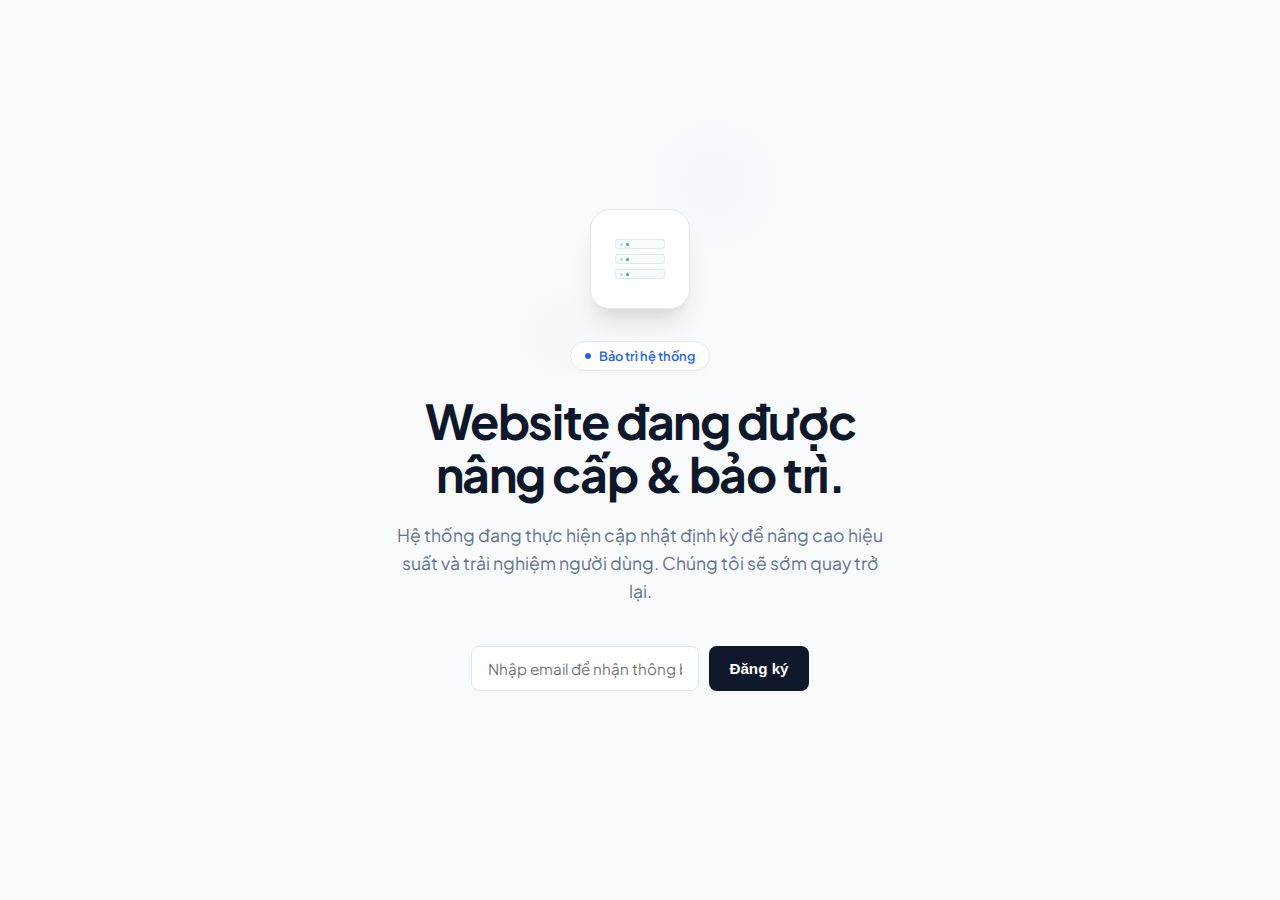
<file: index.html>
<!DOCTYPE html>
<html lang="vi">

<head>
    <meta charset="UTF-8">
    <meta name="viewport" content="width=device-width, initial-scale=1.0">
    <title>Hệ Thống Đang Bảo Trì</title>
    <link rel="preconnect" href="https://fonts.googleapis.com">
    <link rel="preconnect" href="https://fonts.gstatic.com" crossorigin>
    <link href="https://fonts.googleapis.com/css2?family=Plus+Jakarta+Sans:wght@400;500;600;700&display=swap"
        rel="stylesheet">
    <link rel="stylesheet" href="style.css">
</head>

<body>
    <div class="main-container">
        <div class="content-grid">
            <div class="visual-column">
                <div class="floating-elements">
                    <div class="float-circle c1"></div>
                    <div class="float-circle c2"></div>
                </div>
                <div class="server-illustration">
                    <div class="server-rack">
                        <div class="server-unit u1">
                            <div class="lights"><span></span><span></span></div>
                        </div>
                        <div class="server-unit u2">
                            <div class="lights"><span></span><span></span></div>
                        </div>
                        <div class="server-unit u3">
                            <div class="lights"><span></span><span></span></div>
                        </div>
                    </div>
                </div>
            </div>

            <div class="text-column">
                <div class="badge">
                    <span class="badge-dot"></span>
                    Bảo trì hệ thống
                </div>

                <h1 class="heading">Website đang được<br>nâng cấp & bảo trì.</h1>

                <p class="description">
                    Hệ thống đang thực hiện cập nhật định kỳ để nâng cao hiệu suất và trải nghiệm người dùng. Chúng tôi
                    sẽ sớm quay trở lại.
                </p>
            </div>

            <form id="notifyForm" class="subscribe-form">
                <input type="email" placeholder="Nhập email để nhận thông báo" required>
                <button type="submit">Đăng ký</button>
            </form>
        </div>
    </div>

    <script src="script.js"></script>
</body>

</html>
</file>
<file: style.css>
:root {
    --primary: #0f172a;
    --accent: #2563eb;
    --accent-light: #eff6ff;
    --text-main: #334155;
    --text-light: #64748b;
    --bg-color: #f8fafc;
    --white: #ffffff;
    --border: #e2e8f0;
    --font-main: 'Plus Jakarta Sans', sans-serif;
}

* {
    margin: 0;
    padding: 0;
    box-sizing: border-box;
}

body {
    font-family: var(--font-main);
    background-color: var(--bg-color);
    color: var(--text-main);
    min-height: 100vh;
    display: flex;
    flex-direction: column;
}

.main-container {
    max-width: 1000px;
    margin: 0 auto;
    width: 100%;
    padding: 0 24px;
    flex: 1;
    display: flex;
    flex-direction: column;
}

/* Navbar */
.navbar {
    height: 80px;
    display: flex;
    justify-content: space-between;
    align-items: center;
}

.logo {
    display: flex;
    align-items: center;
    gap: 12px;
    font-weight: 700;
    font-size: 1.1rem;
    color: var(--primary);
}

.logo-icon {
    width: 32px;
    height: 32px;
    background: var(--accent);
    border-radius: 8px;
    position: relative;
    flex-shrink: 0;
}

.logo-icon::after {
    content: '';
    position: absolute;
    top: 50%;
    left: 50%;
    transform: translate(-50%, -50%);
    width: 16px;
    height: 16px;
    background: white;
    border-radius: 4px;
}

.support-link {
    color: var(--text-light);
    text-decoration: none;
    font-weight: 500;
    font-size: 0.9rem;
    transition: color 0.2s;
    white-space: nowrap;
}

.support-link:hover {
    color: var(--accent);
}

/* Content Grid - Centered */
.content-grid {
    flex: 1;
    display: flex;
    flex-direction: column;
    justify-content: center;
    align-items: center;
    text-align: center;
    padding: 40px 0;
    position: relative;
}

/* Visual Column */
.visual-column {
    margin-bottom: 32px;
    position: relative;
}

.server-illustration {
    position: relative;
    width: 100px;
    height: 100px;
    background: white;
    border-radius: 20px;
    border: 1px solid var(--border);
    display: flex;
    align-items: center;
    justify-content: center;
    box-shadow: 0 20px 25px -5px rgba(0, 0, 0, 0.1), 0 10px 10px -5px rgba(0, 0, 0, 0.04);
}

.server-rack {
    width: 50px;
    display: flex;
    flex-direction: column;
    gap: 5px;
}

.server-unit {
    height: 10px;
    background: var(--bg-color);
    border: 1px solid var(--border);
    border-radius: 3px;
    display: flex;
    align-items: center;
    padding: 0 4px;
}

.lights {
    display: flex;
    gap: 3px;
}

.lights span {
    width: 3px;
    height: 3px;
    border-radius: 50%;
}

.lights span:nth-child(1) {
    background: #cbd5e1;
}

.lights span:nth-child(2) {
    background: #22c55e;
    animation: blink 1s infinite;
}

.u2 .lights span:nth-child(2) {
    animation-delay: 0.3s;
}

.u3 .lights span:nth-child(2) {
    animation-delay: 0.6s;
}

@keyframes blink {
    50% {
        opacity: 0.3;
    }
}

/* Floating Elements */
.floating-elements {
    position: absolute;
    top: 50%;
    left: 50%;
    transform: translate(-50%, -50%);
    width: 250px;
    height: 250px;
    z-index: -1;
    pointer-events: none;
}

.float-circle {
    position: absolute;
    border-radius: 50%;
    opacity: 0.5;
}

.c1 {
    width: 160px;
    height: 160px;
    background: radial-gradient(circle, var(--accent-light) 0%, transparent 70%);
    top: -30px;
    right: -30px;
}

.c2 {
    width: 120px;
    height: 120px;
    background: radial-gradient(circle, #f1f5f9 0%, transparent 70%);
    bottom: -10px;
    left: -10px;
}

/* Text Column */
.text-column {
    max-width: 600px;
    width: 100%;
    position: relative;
    z-index: 1;
}

.badge {
    display: inline-flex;
    align-items: center;
    gap: 8px;
    padding: 6px 14px;
    background: var(--white);
    color: var(--accent);
    border: 1px solid var(--border);
    border-radius: 100px;
    font-weight: 600;
    font-size: 0.8rem;
    margin-bottom: 24px;
    box-shadow: 0 2px 4px rgba(0, 0, 0, 0.02);
}

.badge-dot {
    width: 6px;
    height: 6px;
    background: var(--accent);
    border-radius: 50%;
    animation: pulse 2s infinite;
}

@keyframes pulse {
    0% {
        box-shadow: 0 0 0 0 rgba(37, 99, 235, 0.4);
    }

    70% {
        box-shadow: 0 0 0 6px rgba(37, 99, 235, 0);
    }

    100% {
        box-shadow: 0 0 0 0 rgba(37, 99, 235, 0);
    }
}

.heading {
    font-size: 3rem;
    /* Reduced from 3.5rem */
    line-height: 1.1;
    color: var(--primary);
    margin-bottom: 20px;
    letter-spacing: -0.03em;
}

.description {
    font-size: 1.1rem;
    line-height: 1.6;
    color: var(--text-light);
    margin-bottom: 40px;
    margin-left: auto;
    margin-right: auto;
    max-width: 500px;
}

/* Progress */
.progress-container {
    background: var(--white);
    padding: 24px;
    border-radius: 16px;
    border: 1px solid var(--border);
    margin-bottom: 32px;
    width: 100%;
    box-shadow: 0 10px 15px -3px rgba(0, 0, 0, 0.05);
}

.progress-header {
    display: flex;
    justify-content: space-between;
    margin-bottom: 12px;
    font-weight: 600;
    font-size: 0.9rem;
    color: var(--primary);
}

.progress-bar {
    height: 8px;
    background: var(--bg-color);
    border-radius: 100px;
    overflow: hidden;
    margin-bottom: 12px;
}

.progress-fill {
    height: 100%;
    width: 75%;
    background: var(--accent);
    border-radius: 100px;
    transition: width 1s ease;
}

.progress-note {
    font-size: 0.85rem;
    color: var(--text-light);
    text-align: left;
}

#timer {
    font-weight: 600;
    color: var(--primary);
    font-variant-numeric: tabular-nums;
}

/* Form */
.subscribe-form {
    display: flex;
    gap: 10px;
    max-width: 400px;
    margin: 0 auto;
}

.subscribe-form input {
    flex: 1;
    padding: 12px 16px;
    border: 1px solid var(--border);
    border-radius: 8px;
    font-family: var(--font-main);
    font-size: 0.95rem;
    outline: none;
    transition: border-color 0.2s;
    background: var(--white);
}

.subscribe-form input:focus {
    border-color: var(--accent);
    box-shadow: 0 0 0 3px var(--accent-light);
}

.subscribe-form button {
    background: var(--primary);
    color: white;
    border: none;
    padding: 12px 20px;
    border-radius: 8px;
    font-weight: 600;
    cursor: pointer;
    transition: background 0.2s;
    white-space: nowrap;
    font-size: 0.95rem;
}

.subscribe-form button:hover {
    background: #1e293b;
}

/* Footer */
.footer {
    height: auto;
    padding: 24px 0;
    border-top: 1px solid var(--border);
    display: flex;
    justify-content: space-between;
    align-items: center;
    color: var(--text-light);
    font-size: 0.85rem;
    margin-top: auto;
}

.footer-links {
    display: flex;
    gap: 20px;
}

.footer-links a {
    color: var(--text-light);
    text-decoration: none;
}

}

.c1 {
    width: 160px;
    height: 160px;
    background: radial-gradient(circle, var(--accent-light) 0%, transparent 70%);
    top: -30px;
    right: -30px;
}

.c2 {
    width: 120px;
    height: 120px;
    background: radial-gradient(circle, #f1f5f9 0%, transparent 70%);
    bottom: -10px;
    left: -10px;
}

/* Text Column */
.text-column {
    max-width: 600px;
    width: 100%;
    position: relative;
    z-index: 1;
}

.badge {
    display: inline-flex;
    align-items: center;
    gap: 8px;
    padding: 6px 14px;
    background: var(--white);
    color: var(--accent);
    border: 1px solid var(--border);
    border-radius: 100px;
    font-weight: 600;
    font-size: 0.8rem;
    margin-bottom: 24px;
    box-shadow: 0 2px 4px rgba(0, 0, 0, 0.02);
}

.badge-dot {
    width: 6px;
    height: 6px;
    background: var(--accent);
    border-radius: 50%;
    animation: pulse 2s infinite;
}

@keyframes pulse {
    0% {
        box-shadow: 0 0 0 0 rgba(37, 99, 235, 0.4);
    }

    70% {
        box-shadow: 0 0 0 6px rgba(37, 99, 235, 0);
    }

    100% {
        box-shadow: 0 0 0 0 rgba(37, 99, 235, 0);
    }
}

.heading {
    font-size: 3rem;
    /* Reduced from 3.5rem */
    line-height: 1.1;
    color: var(--primary);
    margin-bottom: 20px;
    letter-spacing: -0.03em;
}

.description {
    font-size: 1.1rem;
    line-height: 1.6;
    color: var(--text-light);
    margin-bottom: 40px;
    margin-left: auto;
    margin-right: auto;
    max-width: 500px;
}

/* Progress */
.progress-container {
    background: var(--white);
    padding: 24px;
    border-radius: 16px;
    border: 1px solid var(--border);
    margin-bottom: 32px;
    width: 100%;
    box-shadow: 0 10px 15px -3px rgba(0, 0, 0, 0.05);
}

.progress-header {
    display: flex;
    justify-content: space-between;
    margin-bottom: 12px;
    font-weight: 600;
    font-size: 0.9rem;
    color: var(--primary);
}

.progress-bar {
    height: 8px;
    background: var(--bg-color);
    border-radius: 100px;
    overflow: hidden;
    margin-bottom: 12px;
}

.progress-fill {
    height: 100%;
    width: 75%;
    background: var(--accent);
    border-radius: 100px;
    transition: width 1s ease;
}

.progress-note {
    font-size: 0.85rem;
    color: var(--text-light);
    text-align: left;
}

#timer {
    font-weight: 600;
    color: var(--primary);
    font-variant-numeric: tabular-nums;
}

/* Form */
.subscribe-form {
    display: flex;
    gap: 10px;
    max-width: 400px;
    margin: 0 auto;
}

.subscribe-form input {
    flex: 1;
    padding: 12px 16px;
    border: 1px solid var(--border);
    border-radius: 8px;
    font-family: var(--font-main);
    font-size: 0.95rem;
    outline: none;
    transition: border-color 0.2s;
    background: var(--white);
}

.subscribe-form input:focus {
    border-color: var(--accent);
    box-shadow: 0 0 0 3px var(--accent-light);
}

.subscribe-form button {
    background: var(--primary);
    color: white;
    border: none;
    padding: 12px 20px;
    border-radius: 8px;
    font-weight: 600;
    cursor: pointer;
    transition: background 0.2s;
    white-space: nowrap;
    font-size: 0.95rem;
}

.subscribe-form button:hover {
    background: #1e293b;
}

/* Footer */
.footer {
    height: auto;
    padding: 24px 0;
    border-top: 1px solid var(--border);
    display: flex;
    justify-content: space-between;
    align-items: center;
    color: var(--text-light);
    font-size: 0.85rem;
    margin-top: auto;
}

.footer-links {
    display: flex;
    gap: 20px;
}

.footer-links a {
    color: var(--text-light);
    text-decoration: none;
}

.footer-links a:hover {
    color: var(--primary);
}

/* Responsive */
@media (max-width: 768px) {
    .heading {
        font-size: 1.8rem;
        margin-bottom: 16px;
    }

    .description {
        font-size: 0.95rem;
        padding: 0 10px;
        margin-bottom: 30px;
    }

    .subscribe-form {
        flex-direction: column;
        max-width: 100%;
    }

    .subscribe-form button {
        width: 100%;
    }

    .footer {
        flex-direction: column;
        gap: 16px;
        text-align: center;
        padding-bottom: 40px;
    }

    .navbar {
        flex-direction: column;
        height: auto;
        padding: 16px 0;
        gap: 12px;
    }

    .content-grid {
        padding: 20px 0;
    }

    .visual-column {
        margin-bottom: 24px;
    }
}
</file>
